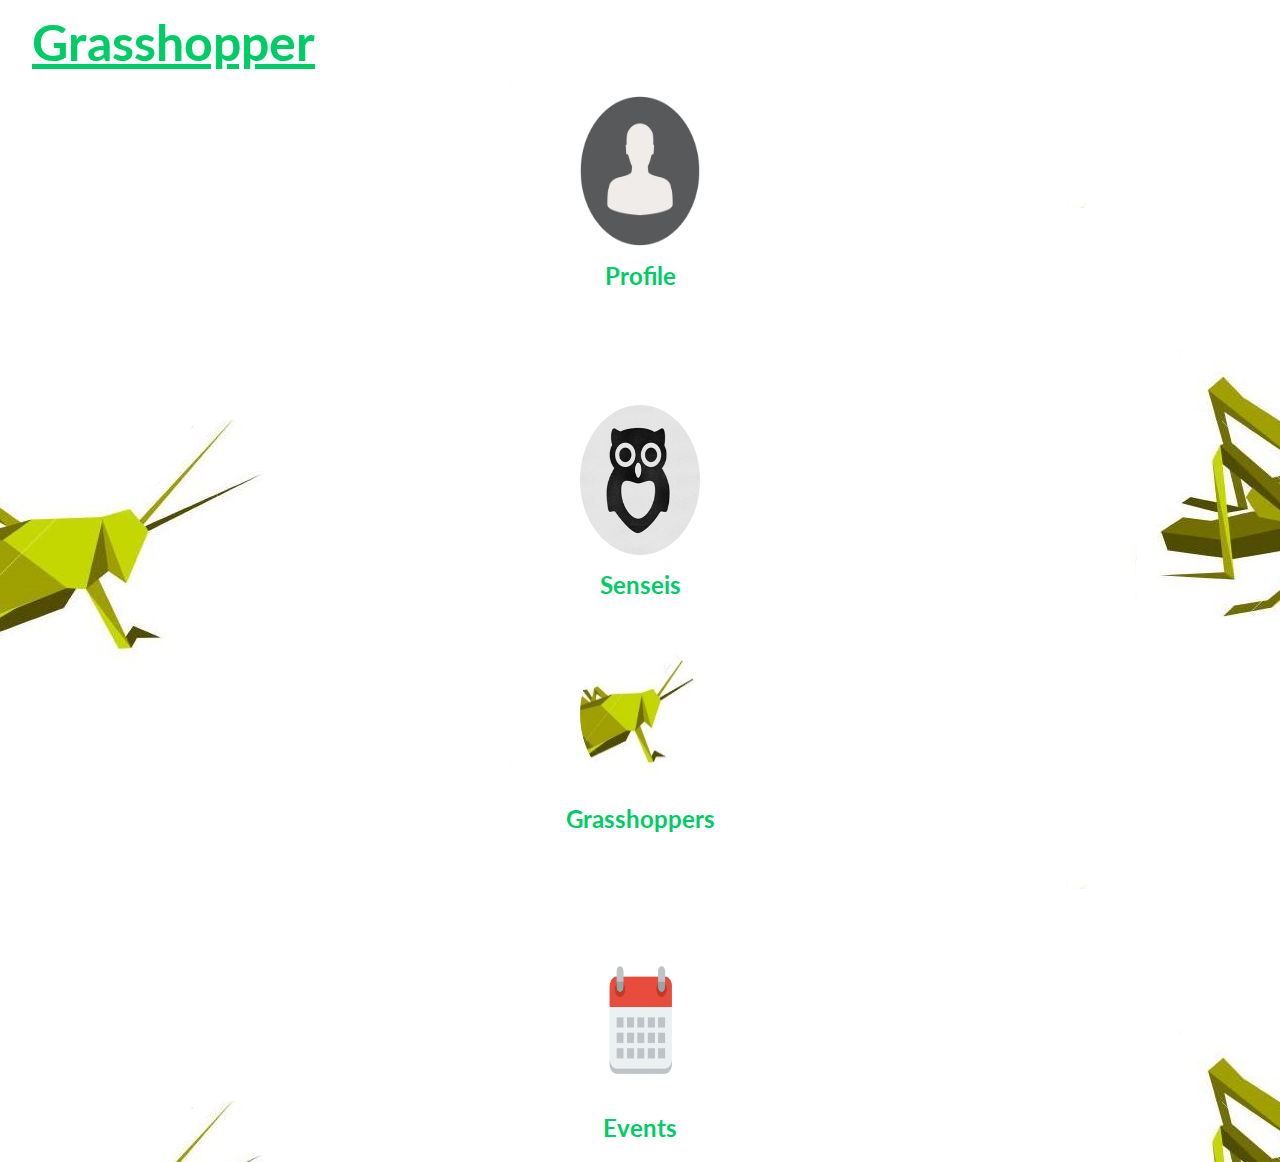
<file: index.html>
<html>
    <head>
        <title>GRASSHOPPER</title>
        <link href='http://fonts.googleapis.com/css?family=Lato:400,700' rel='stylesheet' type='text/css'>
        <link href = site.css rel= "stylesheet">
        <link href="https://fonts.googleapis.com/icon?family=Material+Icons"
              rel="stylesheet">
          <link rel="stylesheet" href="http://s3.amazonaws.com/codecademy-content/courses/ltp/css/bootstrap.css">
       <link rel="stylesheet" href="site.css">
    </head>

    <body background="homeGrasshopper.png">

    <div class="nav">
      <div class = "logo">
        <a href="index.html"style="color:#00CC66">Grasshopper</a>
        </div>
    </div>
        <div class="row">
          <div class="col-md-7">
            <a href="profile.html">
                <img src="profile.png">
            </a>
            <h2 id = "profileTag">Profile</h2>
            <a href="mentors.html">
                <img id = "sensei" src="sensei.png">
            </a>
            <h2 id = "senseiTag">Senseis</h2>
            </div>
            <div class="col-md-3">

            <a href="mentees.html">

                <img src="grasshoper.png">
              </a>
              <h2 id = "grasshopperTag">Grasshoppers</h2>

              <a href="feed.html">
                <img id = "calander" src="calendar.png">
            </a>
              <h2 id = "eventsTag">Events</h2>
          </div>

          </div>


    </body>
</html>
</file>
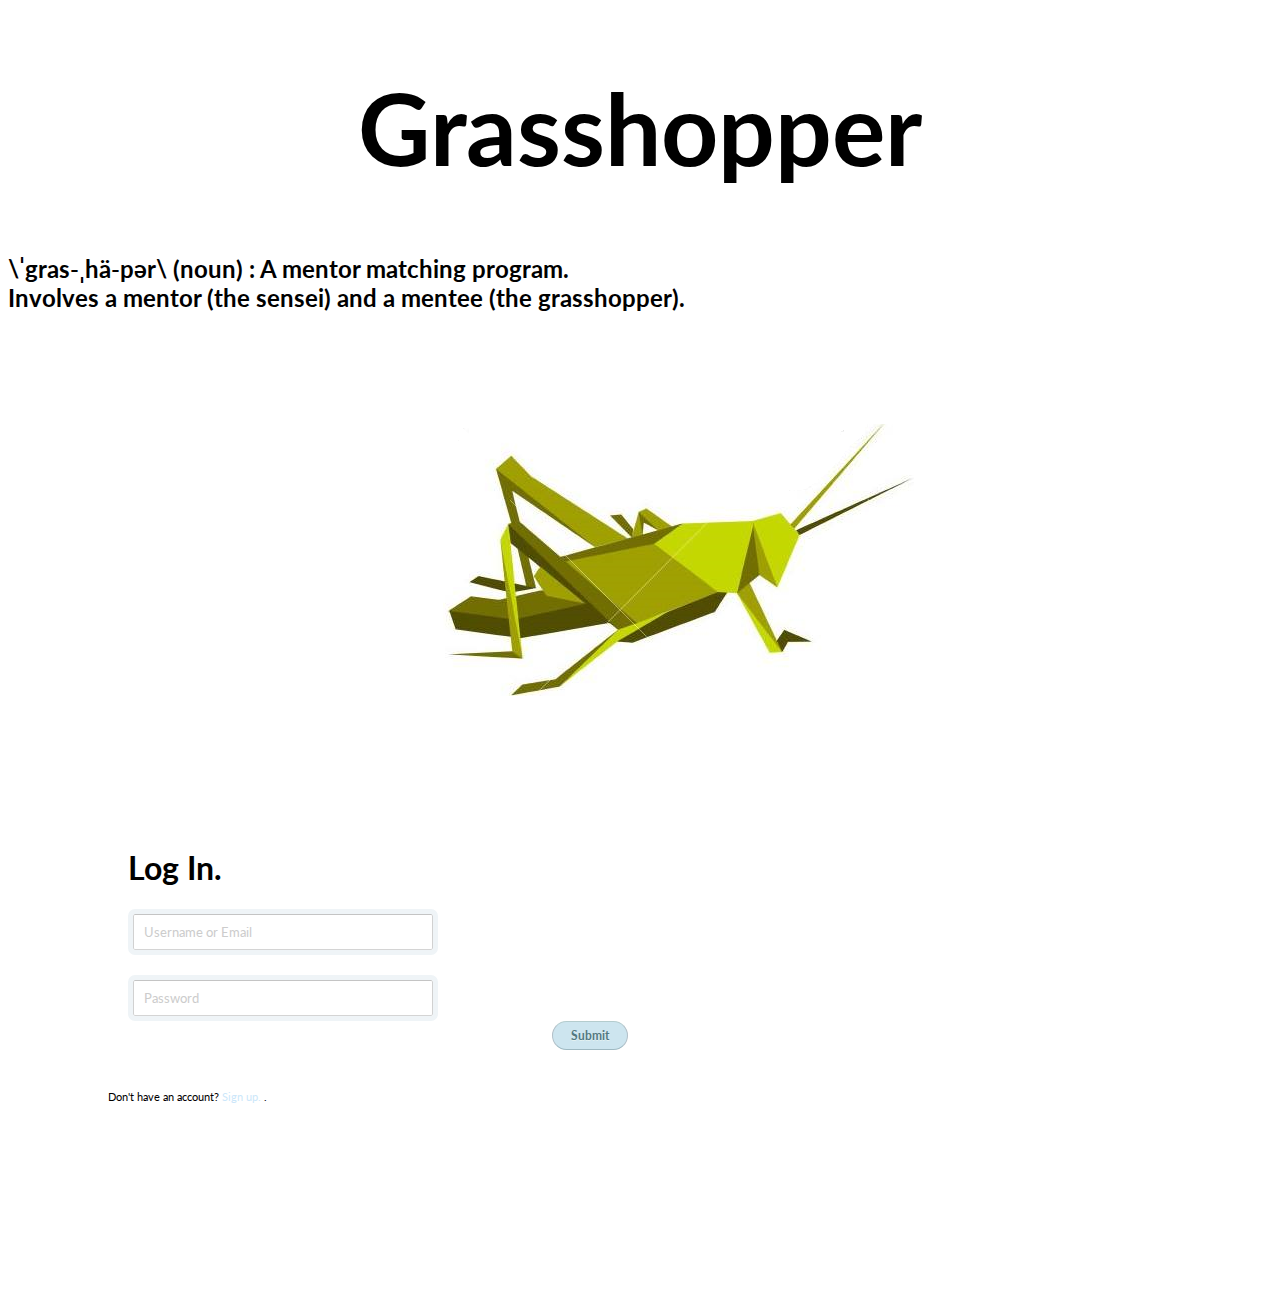
<file: login.html>
<!DOCTYPE html>
<html >
  <head>
    <meta charset="UTF-8">
    <title>Welcome to Grasshopper! </title>
    <link rel="stylesheet" href="login.css">
    <link rel="stylesheet" href="http://s3.amazonaws.com/codecademy-content/courses/ltp/css/bootstrap.css">
    <link href='http://fonts.googleapis.com/css?family=Lato:400,700' rel='stylesheet' type='text/css'>
  </head>

  <body>
    <div class="title">
      <div class="row-title">
          <h1>Grasshopper</h1>
      </div>
      <div class="row-slogan">
          <div class="col-md-2"></div>
          <div class="col-md-8"><h2>\ˈgras-ˌhä-pər\ (noun) : A mentor matching program.<br>
Involves a mentor (the sensei) and a mentee (the grasshopper).</h2>
          </div>
          <div class="col-md-2"></div>
      </div>
    <div class="main-body">
      <div class="row">
        <div class="col-md-5">
         <img title="login-pic" src="login.png" alt="RSS" width=auto height=auto />
        </div>
        <div class="col-md-2"></div>
        <div class="col-md-5">
          <div class="container">
            <div class="login">
              <h1>Log In. </h1>
              <p><input type="text" name="login" value="" placeholder="Username or Email"></p>
              <p><input type="password" name="password" value="" placeholder="Password"></p>
            <a href="index.html">
              <p class="submit"><input type="submit" name="commit" value="Submit"></p>
                  </a>
            </div>
            <div class="login-help">
      <p>Don't have an account? <a href="signup.html">Sign up.   </a>.</p>
            </div>
          </div>
        </div>
    </div>
   </div>
  </body>
</html>
</file>
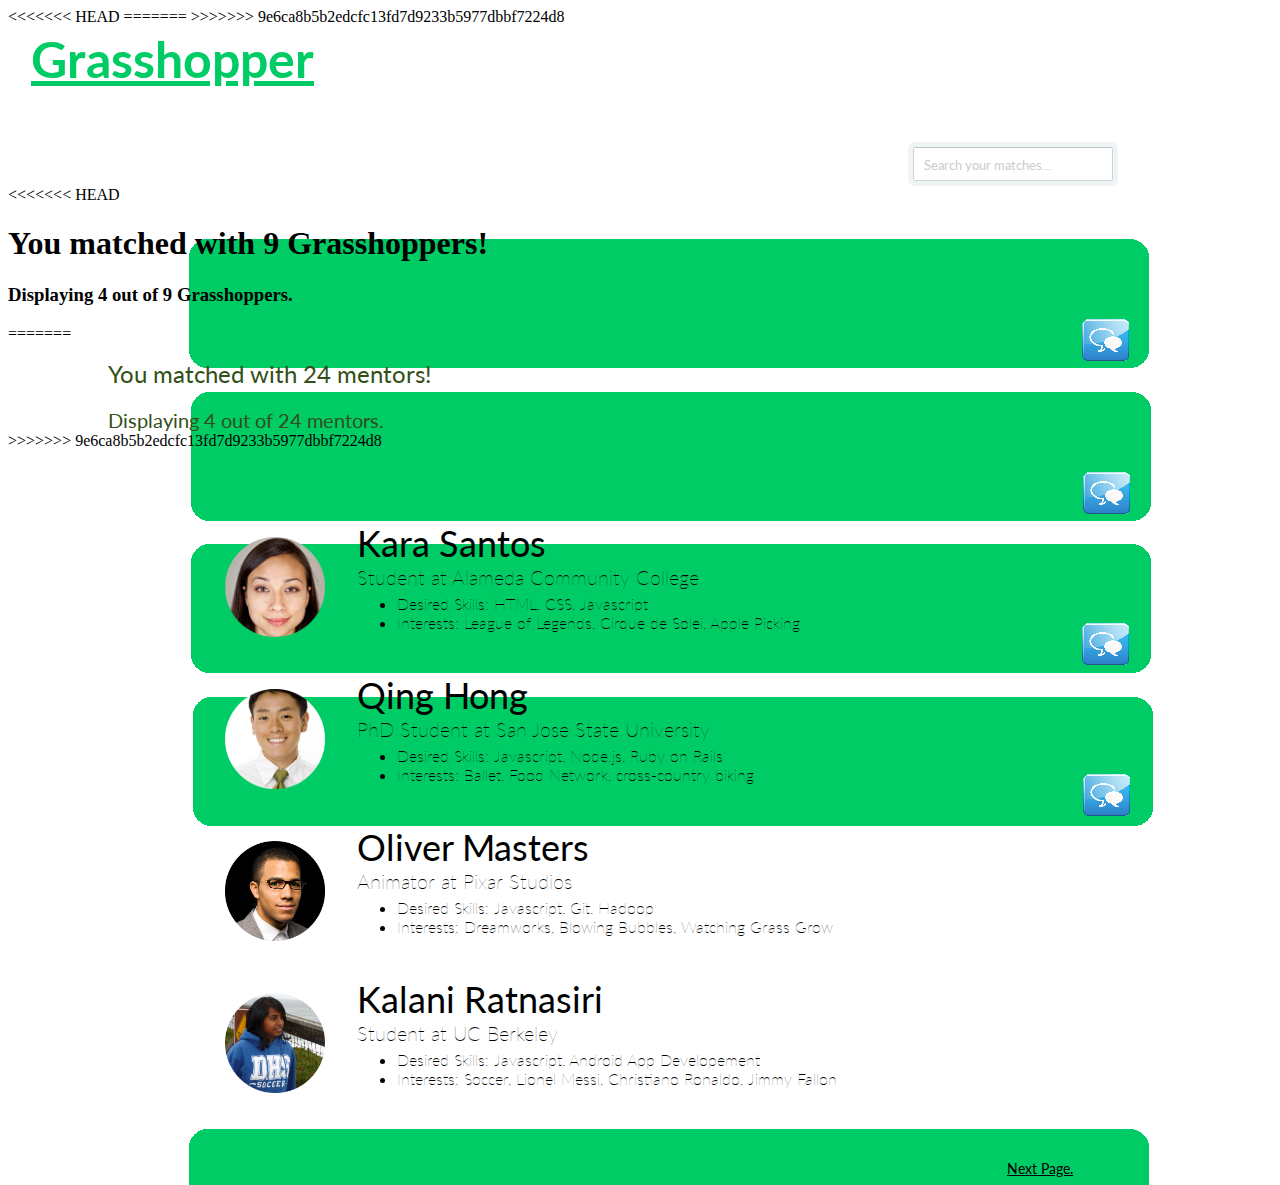
<file: mentees.html>
<html>
    <head>
        <link type="text/css" rel="stylesheet" href="mentors.css" />
        <link href='http://fonts.googleapis.com/css?family=Lato:400,700' rel='stylesheet' type='text/css'>
<<<<<<< HEAD
        <title>Mentee Matches</title>
=======
        <title>Mentor Matches</title>
      <link rel="stylesheet" href="http://s3.amazonaws.com/codecademy-content/courses/ltp/css/bootstrap.css">
>>>>>>> 9e6ca8b5b2edcfc13fd7d9233b5977dbbf7224d8
    </head>
    <body>

    <div class = "nav">
      <div class = "nav-row">
        <div class = "col-md-9">
          <div class = "logo">
            <a href="index.html" style="color:#00cc66">Grasshopper</a>
          </div>
        </div>
        <div class = "col-md-3">
              <p><input type="text" name="login" value="" placeholder="Search your matches..."></p>
            </div>
          </div>
    </div>
<<<<<<< HEAD

        <h1> You matched with 9 Grasshoppers! </h1>
        <h3> Displaying 4 out of 9 Grasshoppers. </h3>
=======
      
   <div class = "mentors">
      <h1> You matched with 24 mentors! </h1>
      <h3> Displaying 4 out of 24 mentors. </h3>
    </div>
>>>>>>> 9e6ca8b5b2edcfc13fd7d9233b5977dbbf7224d8

        <table>
            <tr>
                <td width="100"><a href="http://www.w3schools.com"> <img src = "Kara_Santos.png" /> </td> </a>
            <td> <h2> Kara Santos </h2> <h4> Student at Alameda Community College </h4>
                <ul>
                    <li>Desired Skills: HTML, CSS, Javascript</li>
                    <li>Interests: League of Legends, Cirque de Solei, Apple Picking</li>
                </ul>
            </td>
            </tr>

        <tr>
            <td width="100"><a href="http://www.w3schools.com"> <img src = "Qing_Hong.png" /> </td></a>
        <td> <h2> Qing Hong</h2> <h4> PhD Student at San Jose State University </h4>
            <ul>
                <li>Desired Skills: Javascript, Node.js, Ruby on Rails</li>
                <li>Interests: Ballet, Food Network, cross-country biking</li>
            </ul>
        </td>
        </tr>

    <tr>
        <td width="100"><a href="http://www.w3schools.com"> <img src = "Oliver_Masters.png" /> </td></a>
    <td> <h2> Oliver Masters </h2> <h4> Animator at Pixar Studios </h4>
        <ul>
            <li>Desired Skills: Javascript, Git, Hadoop</li>
            <li>Interests: Dreamworks, Blowing Bubbles, Watching Grass Grow</li>
        </ul>
    </td>
    </tr>

<tr>
    <td width="100"><a href="http://www.w3schools.com"> <img src = "Kalani_Ratnasiri.png" /> </td></a>
<td> <h2> Kalani Ratnasiri</h2> <h4> Student at UC Berkeley  </h4>
    <ul>
        <li>Desired Skills: Javascript, Android App Developement</li>
        <li>Interests: Soccer, Lionel Messi, Christiano Ronaldo, Jimmy Fallon</li>
    </ul>
</td>
</tr>

</table>
<p style="text-align:center"> <u> Next Page. </u> </p>
</body>
</html>
</file>
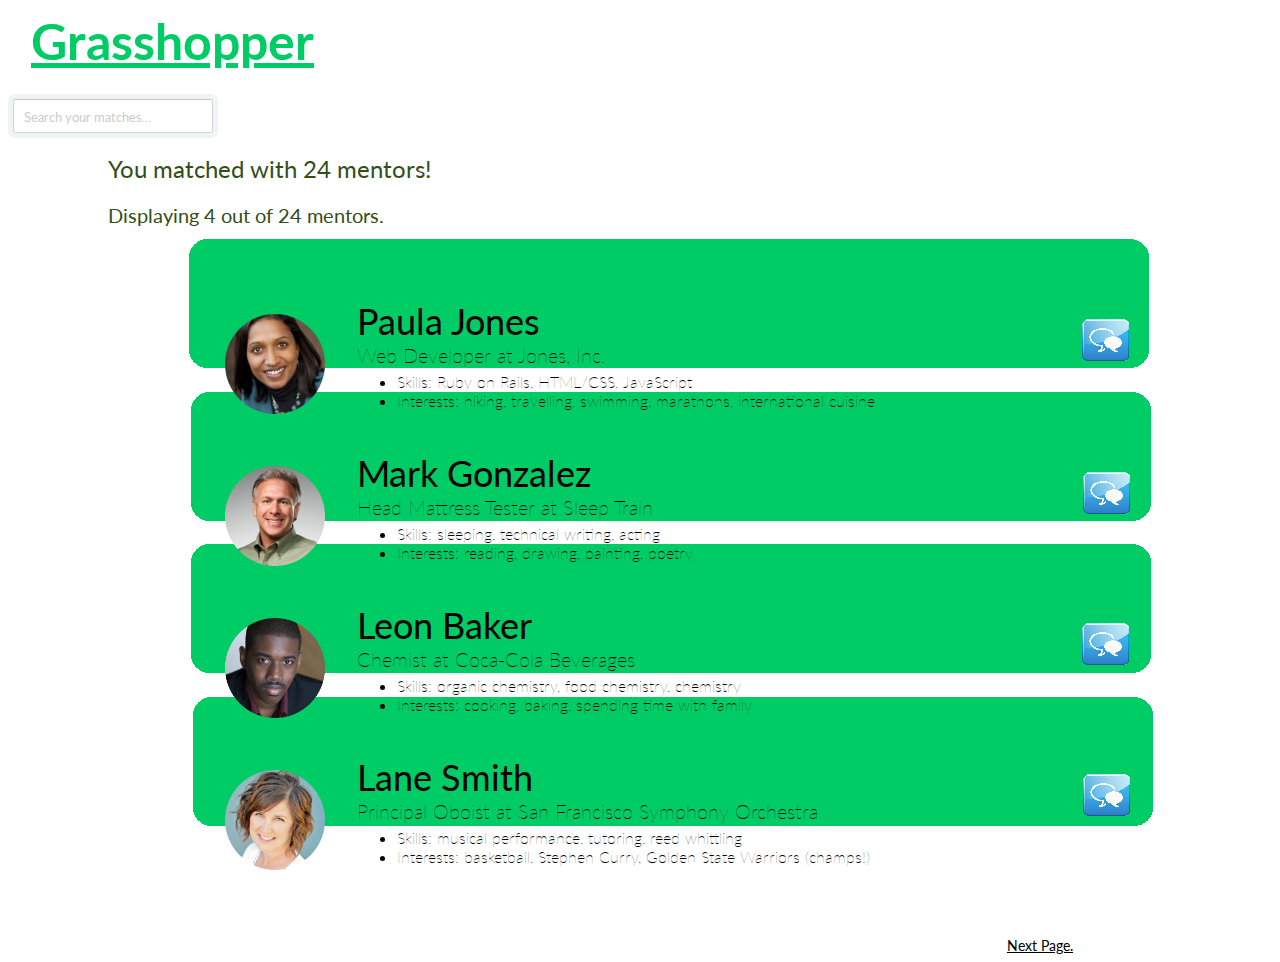
<file: mentors.html>
<html>
    <head>
        <link type="text/css" rel="stylesheet" href="mentors.css" />
        <link href='http://fonts.googleapis.com/css?family=Lato:400,700' rel='stylesheet' type='text/css'>
        <title>Mentor Matches</title>
      <link rel="stylesheet" href="http://s3.amazonaws.com/codecademy-content/courses/ltp/css/bootstrap.css">
    </head>
    <body>

    <div class = "nav">
      <div class = "nav-row">
        <div class = "col-md-9">
          <div class = "logo">
            <a href="index.html" style="color:#00cc66">Grasshopper</a>
          </div>
        </div>
        <div class = "col-md-3">
              <input type="text" name="login" value="" placeholder="Search your matches...">
            </div>
          </div>
    </div>


    <div class = "mentors">
      <h1> You matched with 24 mentors! </h1>
      <h3> Displaying 4 out of 24 mentors. </h3>
    </div>

    

    <table>
        <tr>
            <td width="100"><a href="http://www.w3schools.com"> <img src = "1.png" /> </td> </a>
             <td> <h2> Paula Jones</h2> <h4> Web Developer at Jones, Inc. </h4>
                <ul>
                  <li>Skills: Ruby on Rails, HTML/CSS, JavaScript</li>
                  <li>Interests: hiking, travelling, swimming, marathons, international cuisine</li>
                </ul>
            </td>
        </tr>

        <tr>
            <td width="100"><a href="http://www.w3schools.com"> <img src = "2.png" /> </td></a>
            <td> <h2> Mark Gonzalez</h2> <h4> Head Mattress Tester at Sleep Train </h4>
                <ul>
                  <li>Skills: sleeping, technical writing, acting </li>
                  <li>Interests: reading, drawing, painting, poetry</li>
                </ul>
            </td>
        </tr>

        <tr>
            <td width="100"><a href="http://www.w3schools.com"> <img src = "3.png" /> </td></a>
             <td> <h2> Leon Baker</h2> <h4> Chemist at Coca-Cola Beverages</h4>
                <ul>
                  <li>Skills: organic chemistry, food chemistry, chemistry</li>
                  <li>Interests: cooking, baking, spending time with family</li>
                </ul>
            </td>
        </tr>

        <tr>
            <td width="100"><a href="http://www.w3schools.com"> <img src = "4.png" /> </td></a>
             <td> <h2> Lane Smith</h2> <h4> Principal Oboist at San Francisco Symphony Orchestra </h4>
                <ul>
                  <li>Skills: musical performance, tutoring, reed whittling</li>
                  <li>Interests: basketball, Stephen Curry, Golden State Warriors (champs!)</li>
                </ul>
            </td>
        </tr>

    </table>
    <p style="text-align:center"> <u> Next Page. </u> </p>
    </body>
</html>
</file>
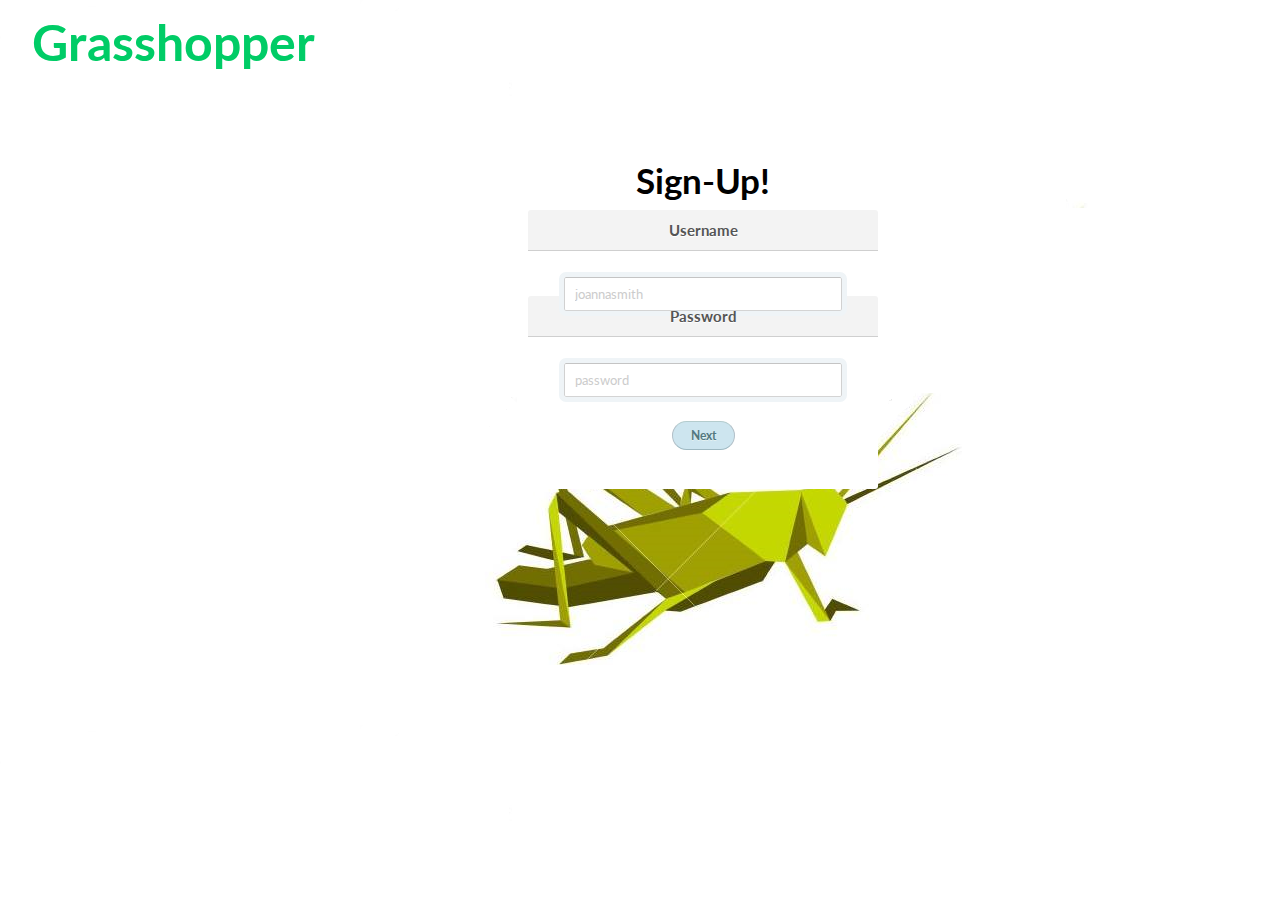
<file: signup-next1.html>
<html>
    <head>
        <title>GRASSHOPPER | SIGN-UP</title>
        <link href='http://fonts.googleapis.com/css?family=Lato:400,700' rel='stylesheet' type='text/css'>
        <link href = signup.css rel= "stylesheet">
        <link href="https://fonts.googleapis.com/icon?family=Material+Icons"
              rel="stylesheet">
    </head>

    <body background="signUpPic1.png">
        <div class = "logo">
            <h1>Grasshopper</h1>
        </div>
        <section class="container">
            <div class = "sign-up">
                    <h2>Sign-Up!</h2>
                    <h3>Username</h3>
                    <input type="text" name="username" value="" placeholder="joannasmith">
                    <br>
                    <h3>Password</h3>
                    <input type="password" name="password" placeholder="password">
                    <br><br>
                    <a href="signup-next2.html">
                        <input type="submit" name="commit" value="Next">
                    </a>
                    <br><br>
            </div>
        </section>
    </body>
</html>
</file>
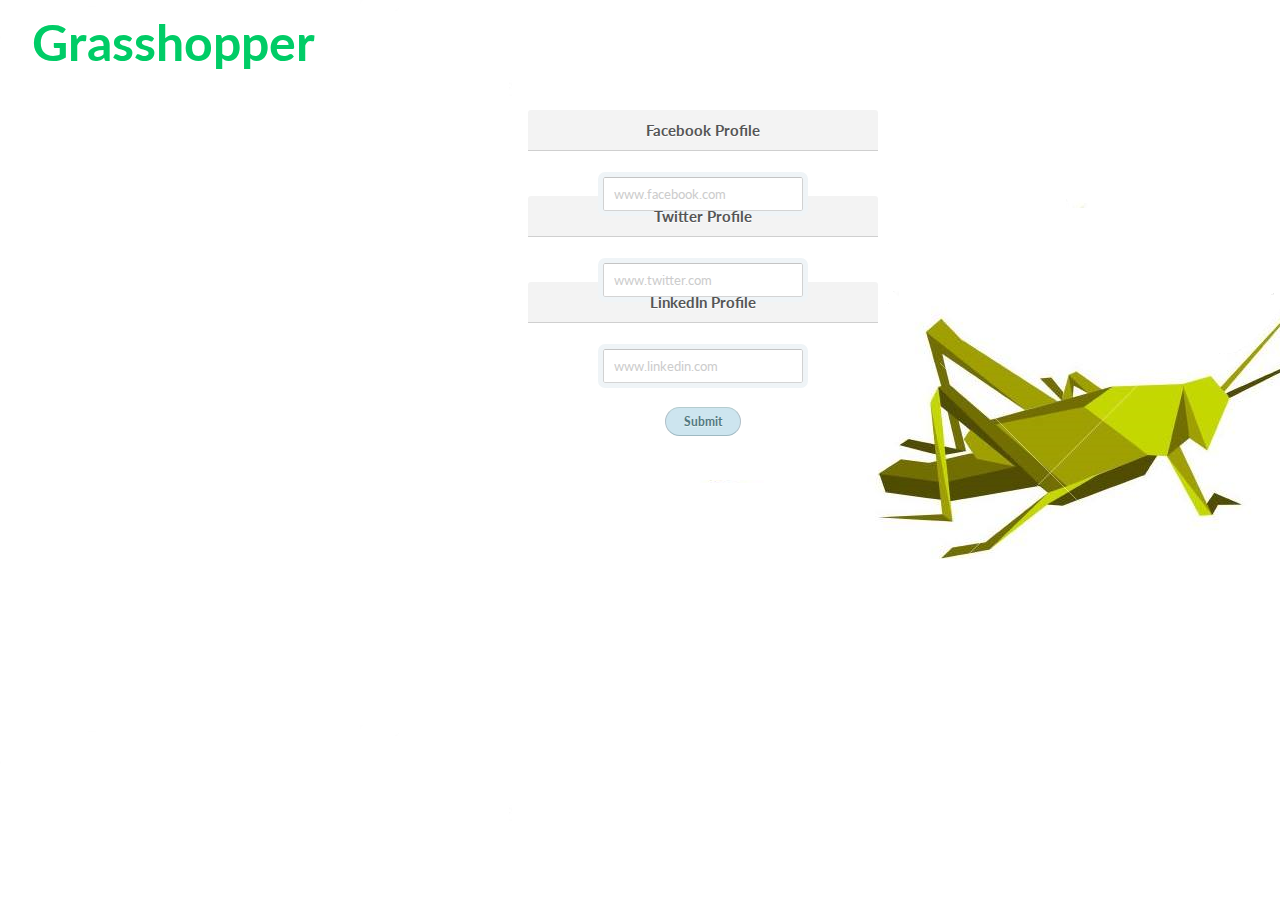
<file: signup-next2.html>
<html>
    <head>
        <title>GRASSHOPPER | SIGN-UP</title>
        <link href='http://fonts.googleapis.com/css?family=Lato:400,700' rel='stylesheet' type='text/css'>
        <link href = signup.css rel= "stylesheet">
        <link href="https://fonts.googleapis.com/icon?family=Material+Icons"
              rel="stylesheet">
    </head>

    <body background="signUpPic2.png">
        <div class = "logo">
            <h1>Grasshopper</h1>
        </div>
        <section class="container">
            <div class = "sign-up">
                    <h3>Facebook Profile</h3>
                    <input type="url" name="facebookUrl" placeholder="www.facebook.com">
                    <br>
                    <h3>Twitter Profile</h3>
                    <input type="url" name="TwitterUrl" placeholder="www.twitter.com">
                    <br>
                    <h3>LinkedIn Profile</h3>
                    <input type="url" name="linkedInUrl" placeholder="www.linkedin.com">
                    <br><br>
                    <a href="index.html">
                        <input type="submit" name="commit" value="Submit">
                    </a>
                    <br><br>
            </div>
        </section>
    </body>
</html>
</file>
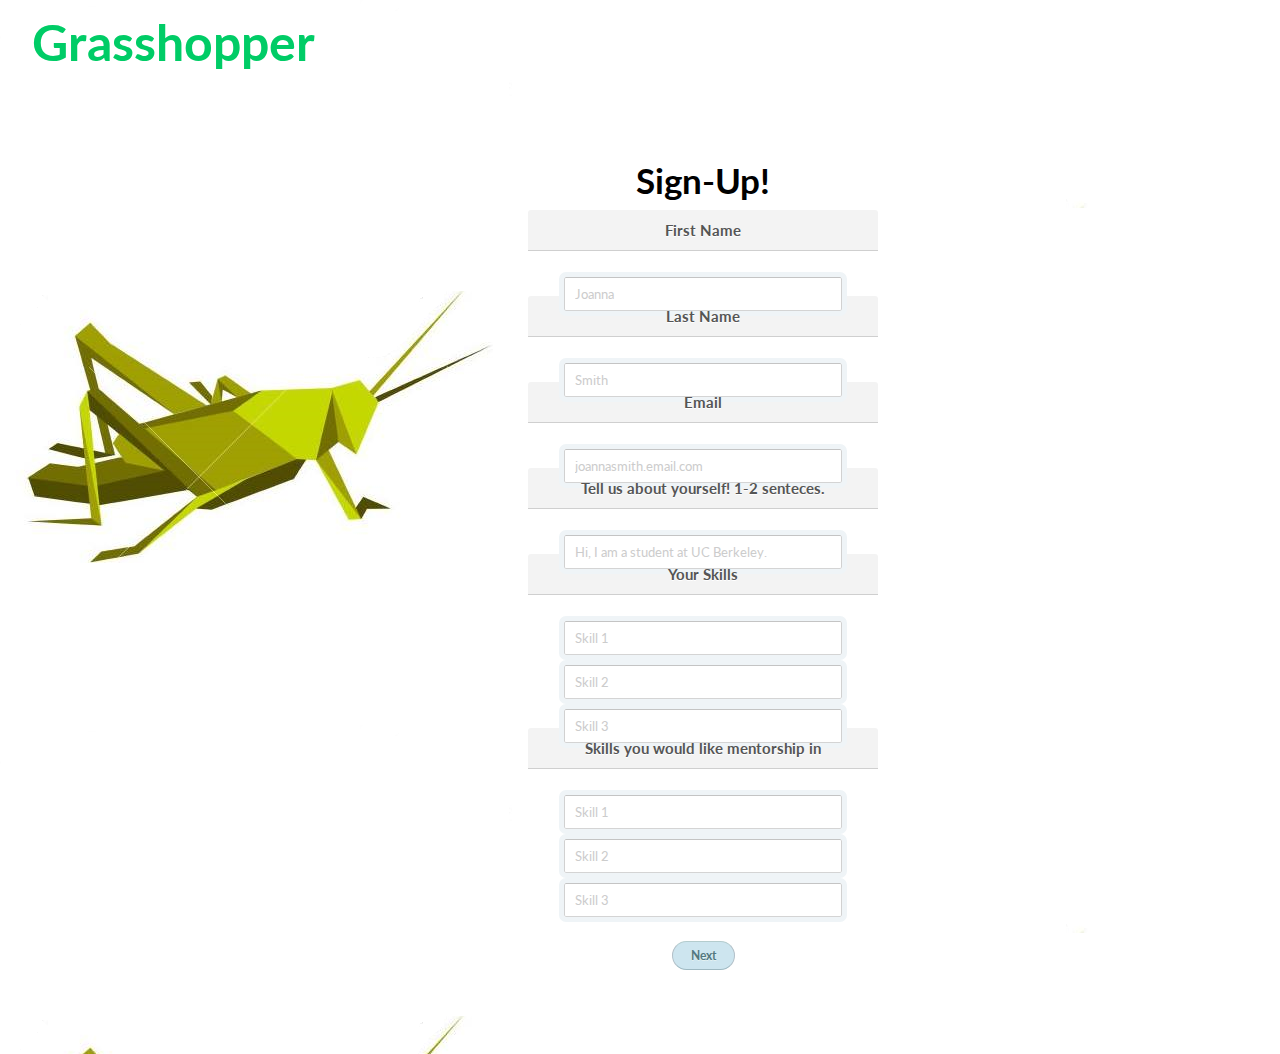
<file: signup.html>
<html>
    <head>
        <title>GRASSHOPPER | SIGN-UP</title>
        <link href='http://fonts.googleapis.com/css?family=Lato:400,700' rel='stylesheet' type='text/css'>
        <link href = signup.css rel= "stylesheet">
        <link href="https://fonts.googleapis.com/icon?family=Material+Icons"
              rel="stylesheet">
    </head>

    <body background="signUpPic.png">
        <div class = "logo">
            <h1>Grasshopper</h1>
        </div>
        <section class="container">
            <div class = "sign-up">
                <h2>Sign-Up!</h2>
                <h3>First Name</h3>
                <form id="form1" action="profile.html" >
                <input type="text" name="firstName" value="" placeholder="Joanna">
                <br>
                <h3>Last Name</h3>
                <input type="text" name="lastName" value="" placeholder="Smith">
                <br>
                <h3>Email</h3>
                <input type="text" name="email" value="" placeholder="joannasmith.email.com">
                <br>
                <h3>Tell us about yourself! 1-2 senteces.</h3>
                <input type="text" name="me" value="" placeholder="Hi, I am a student at UC Berkeley.">
                <br>
                <h3>Your Skills</h3>
                <input type="text" name="skill1" value="" placeholder="Skill 1">
                <input type="text" name="skill2" value="" placeholder="Skill 2">
                <input type="text" name="skill3" value="" placeholder="Skill 3">
                <br>
                <h3>Skills you would like mentorship in</h3>
                <input type="text" name="skill4" value="" placeholder="Skill 1">
                <input type="text" name="skill5" value="" placeholder="Skill 2">
                <input type="text" name="skill6" value="" placeholder="Skill 3">
                <br><br>
                    <input type="submit" name="commit" value="Next">
                </form>
                <br><br>
            </div>
        </section>
    </body>
</html>
</file>
<file: site.css>
body {
font-family: 'Lato', sans-serif;
font-size: 16px;
background-color: white;
color: #699699;

}

.nav .logo {
 font-family: 'Lato', sans-serif;
    padding: 4px;
    color: #00CC66;
    font-size: 50px;
  font-weight: bold;
  margin-left: 20px;


}

h1 {
  padding-top: 0px;
  padding-left: 20px;
  padding-bottom: 30px;
  font-size: 50;
}

.row {
  text-align: center;
}


.col-md-6 {
    align-content: center;
    display: block;
}

#sensei {
    margin-top: 75px;
}

#calander {
    margin-top: 75px;
}

#profileTag {
    font-family: 'Lato', sans-serif;
    border-bottom: 3px solid #xx9900;
    color: #00cc66;
    margin-top: -5px;
}

#senseiTag {
    font-family: 'Lato', sans-serif;
    border-bottom: 3px solid #xx9900;
    color: #00cc66;
    margin-top: -5px;
}

#grasshopperTag {
    font-family: 'Lato', sans-serif;
    border-bottom: 3px solid #xx9900;
    color: #00cc66;
    margin-top: -5px;
}

#eventsTag {
    font-family: 'Lato', sans-serif;
    border-bottom: 3px solid #xx9900;
    color: #00cc66;
    margin-top: -5px;
}


#main {
padding: 5px;
padding-left: 15px;
padding-right: 15px;
background-color:#ffffff;
border-radius: 0 0 5px 5px;
}

h1 {
font-family: 'Lato', sans-serif;
border-bottom: 3px solid #xx9900;
color: #00cc66;
font-size: 50px;
}

th {
text-align: left;
}

ul#menu {
padding: 0;
margin-bottom: 11px;
}

u1#menu li {
display: inline;
margin-right: 3px;
}

img {
    width:120px;
    height:150px;
    padding-top: 20px;
    padding-bottom: 20px;
}
</file>
<file: login.css>
.title {
  font-family: 'Lato', sans-serif;
}

.title .row-slogan {
}

.title .row-title h1 {

  font-size: 100px;
  font-weight: bold;
  text-align: center;
}

.main-body .container {
  margin-top: 0px;
  margin-bottom: 200px;
  margin-right: 0px;
  margin-left: 0px;
  width: 300px;
  text-align: center;
}

.main-body .row .col-md-5 {
  text-align: center;
  margin-left: 100px;
  margin-top: 100px;
  
}


img {
  margin-left: auto;
}


.login {
  text-align: left;
  margin: 0;
  padding: 20px 20px 20px;
  width: 500px;
  background: white;
  border-radius: 3px;
  @include box-shadow(0 0 200px rgba(white, .5), 0 1px 2px rgba(black, .3));

  &:before {
    content: '';
    position: relative;
    top: -8px; right: -8px; bottom: -8px; left: -8px;
    z-index: -1;
    background: rgba(black, .08);
    border-radius: 4px;
  }



  p { margin: 20px 0 0; }
  p:first-child { margin-top: 0; }

  input[type=text], input[type=password] { width: 278px; }

  p.submit { text-align: right; }
}

.login-help {
  margin: 20px 0;
  font-size: 11px;
  text-align: left;

  a {
    color: #cce7fa;
    text-decoration: none;

    &:hover { text-decoration: underline; }
  }
}

:-moz-placeholder {
  color: #c9c9c9 !important;
  font-size: 13px;
}

::-webkit-input-placeholder {
  color: #ccc;
  font-size: 13px;
}

input {
  font-family: "Lato";
  font-size: 14px;
}

input[type=text], input[type=password] {
  margin: 5px;
  padding: 0 10px;
  width: 300px;
  height: 34px;
  color: #404040;
  background: white;
  border: 1px solid;
  border-color: #c4c4c4 #d1d1d1 #d4d4d4;
  border-radius: 2px;
  outline: 5px solid #eff4f7;
  -moz-outline-radius: 3px; 
  @include box-shadow(inset 0 1px 3px rgba(black, .12));

  &:focus {
    border-color: #7dc9e2;
    outline-color: #dceefc;
    outline-offset: 0; 
  }
}

input[type=submit] {
  padding: 0 18px;
  height: 29px;
  font-size: 12px;
  font-weight: bold;
  color: #527881;
  text-shadow: 0 1px #e3f1f1;
  background: #cde5ef;
  border: 1px solid;
  border-color: #b4ccce #b3c0c8 #9eb9c2;
  border-radius: 16px;
  outline: 0;
  @include box-sizing(content-box);
  @include linear-gradient(top, #edf5f8, #cde5ef);
  @include box-shadow(inset 0 1px white, 0 1px 2px rgba(black, .15));

  &:active {
    background: #cde5ef;
    border-color: #9eb9c2 #b3c0c8 #b4ccce;
    @include box-shadow(inset 0 0 3px rgba(black, .2));
  }
}

.lt-ie9 {
  input[type=text], input[type=password] { line-height: 34px; }
}
</file>
<file: mentors.css>
p { 
	margin-top: 50px;
	margin-left:900px; 
	margin-right:100px;
	margin-bottom:0px;

	font-family: "Lato";
  font-size: 14px;
}


.nav .nav-row .logo {
 font-family: 'Lato', sans-serif;
    padding: 3px;
    color: #00CC66;
    font-size: 50px;
  font-weight: bold;
  margin-left: 20px;
}



.nav .col-md-3 {
  margin-top: 20px;
}

.mentors h1 {
    font-family: 'Lato', sans-serif;
    font-weight: 400;
    font-size: 24;
    color:#324F17;
    margin-left:100px;
    margin-bottom:0px;
    padding:0px;
}

.mentors h3 {
    font-family: 'Lato', sans-serif;
    font-weight: 400;
    font-size: 20;
    color:#324F17;
    margin-left:100px;
    margin-bottom:0px;
    padding:0px;
}

input[type=text] { width: 278px; }

:-moz-placeholder {
  color: #c9c9c9 !important;
  font-size: 13px;
}

::-webkit-input-placeholder {
  color: #ccc;
  font-size: 13px;
}

input {
  font-family: "Lato";
  font-size: 14px;
}

input[type=text], input[type=password] {
  margin: 5px;
  padding: 0 10px;
  width: 200px;
  height: 34px;
  color: #404040;
  background: white;
  border: 1px solid;
  border-color: #c4c4c4 #d1d1d1 #d4d4d4;
  border-radius: 2px;
  outline: 5px solid #eff4f7;
  -moz-outline-radius: 3px; 
  @include box-shadow(inset 0 1px 3px rgba(black, .12));

  &:focus {
    border-color: #7dc9e2;
    outline-color: #dceefc;
    outline-offset: 0; 
  }
}

img {
	width:100px;
	height:100px;
	padding-top: 20px;
}

td {
   padding:15px;
  
}

table {
  
  margin-top: 50px;
	margin-left:200px;
}

body {
    background-image: url("bg.png");
}

h5 {
    font-family: 'Lato', sans-serif;
    font-weight: 700;
    font-size: 34;
    color:#324F17;
    margin-left:100px;
    margin-bottom:0px;
    padding:0px;
}





h2 {
	font-family: 'Lato', sans-serif;
    font-weight: 400;
    font-size: 36;	
    margin:0px;
    padding:0px;
}
h4 {
	font-family: 'Lato', sans-serif;
    font-weight: lighter;
    font-size: 20;	
    margin-top:0px;
    margin-bottom:5px;
    padding:0px;
}

ul li {
	font-family: 'Lato', sans-serif;
    font-weight: lighter;
    font-size: 16;	
    margin:0px;
    padding:0px;
}

ul {
	margin:0px;
}

}
</file>
